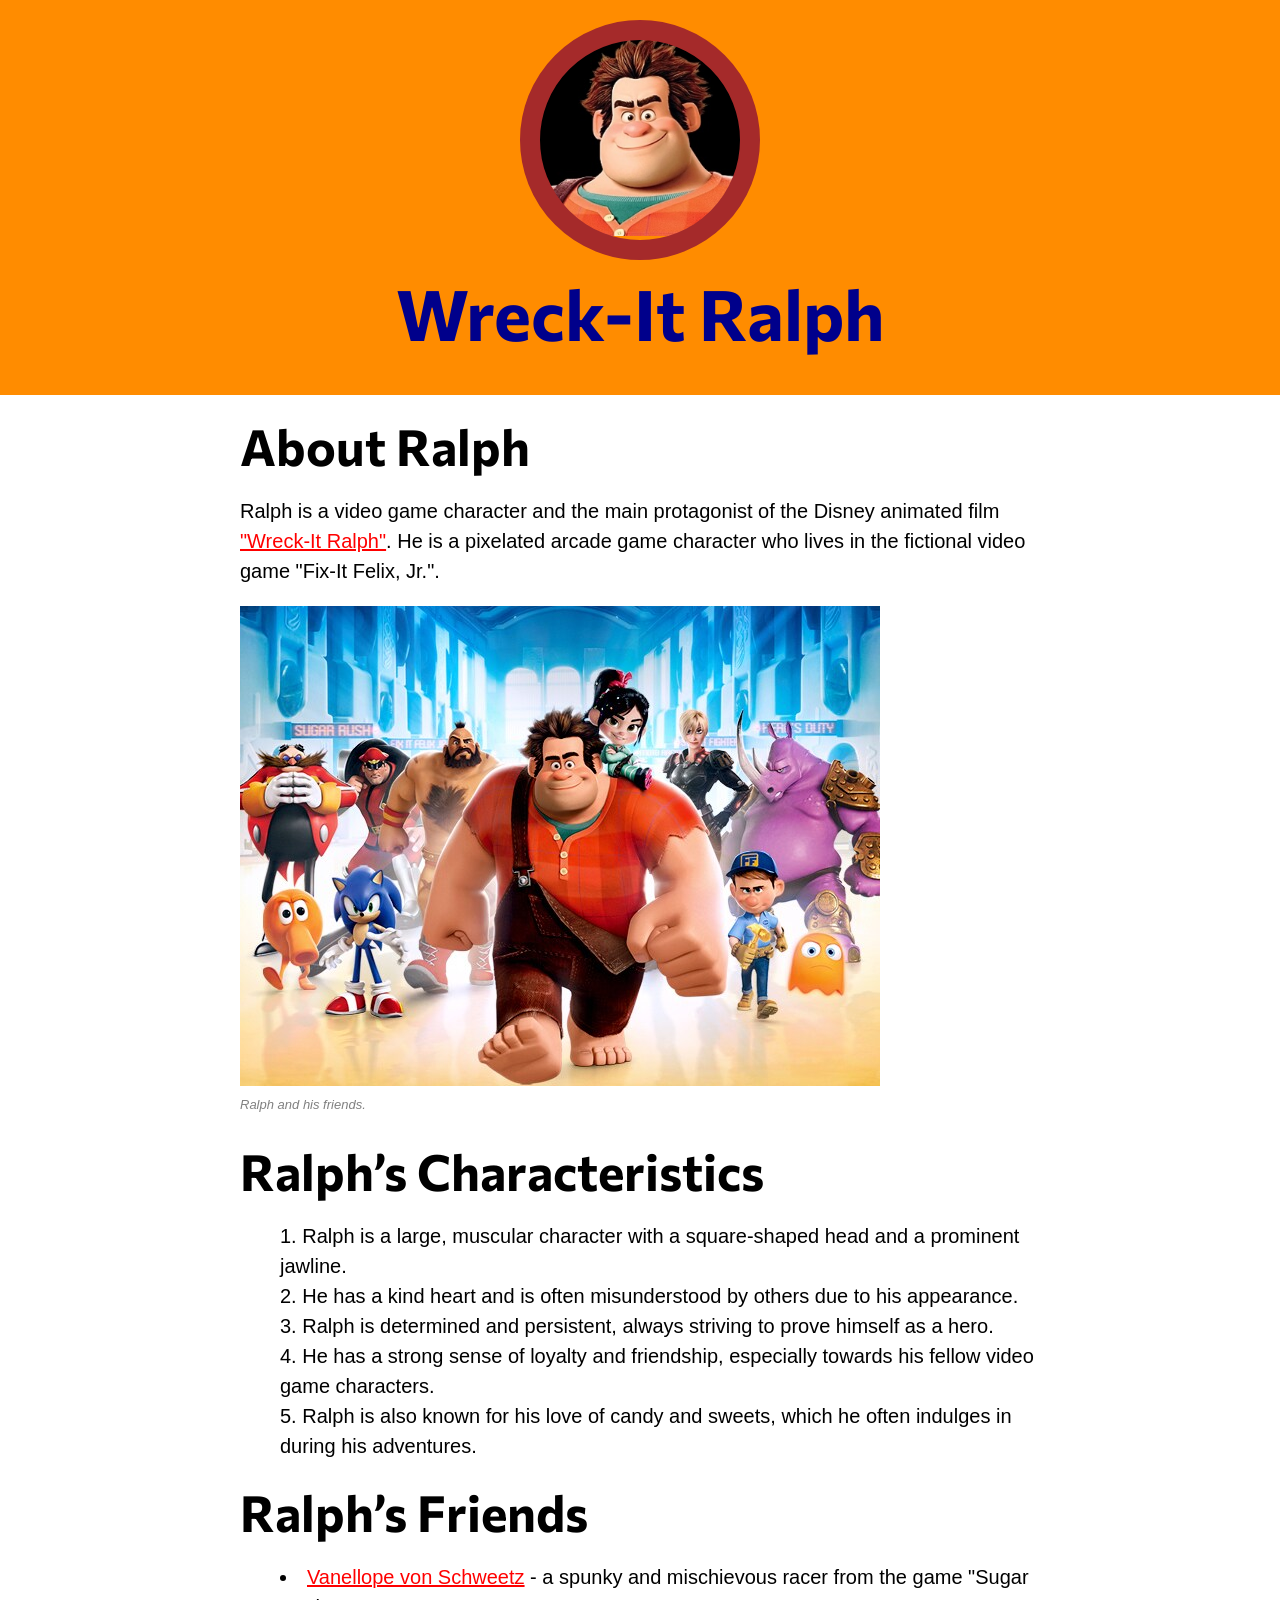
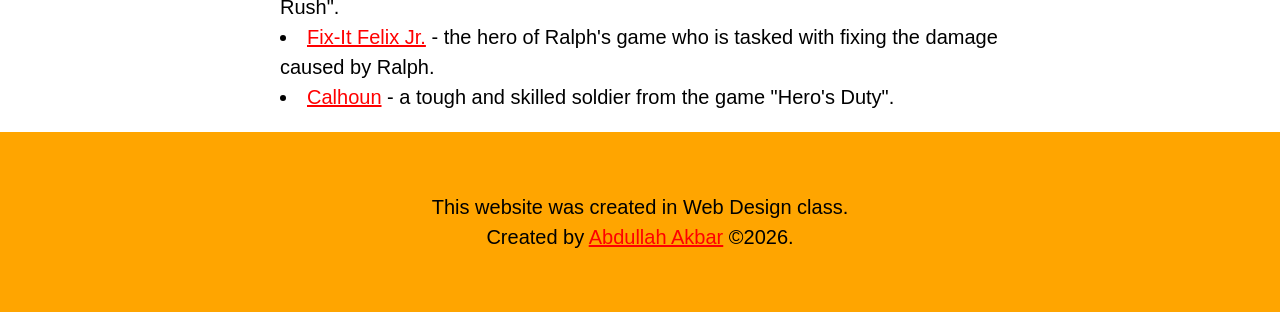
<file: index.html>
<!doctype html>
<html>
  <head>
    <meta charset="UTF-8" />
    <meta
      name="viewport"
      content="width=device-width, user-scalable=no, initial-scale=1.0"
    />
    <title>Wreck-It Ralph</title>
    <link rel="icon" href="./img/ralph-icon.jpeg" />
    <link rel="stylesheet" href="./css/style.css?v=2" />
  </head>
  <body>
    <!-- Header    -->
    <header>
      <div class="pfp"></div>
      <h1>Wreck-It Ralph</h1>
    </header>
    <!-- Main Content  -->
    <main>
      <h2>About Ralph</h2>
      <p>
        Ralph is a video game character and the main protagonist of the Disney
        animated film
        <a href="https://disney.fandom.com/wiki/Wreck-It_Ralph" target="_blank"
          >"Wreck-It Ralph"</a
        >. He is a pixelated arcade game character who lives in the fictional
        video game "Fix-It Felix, Jr.".
      </p>
      <img src="./img/aboutralph.jpeg" alt="About Ralph" />
      <p class="caption">Ralph and his friends.</p>
      <h2>Ralph&rsquo;s Characteristics</h2>
      <ol>
        <li>
          Ralph is a large, muscular character with a square-shaped head and a
          prominent jawline.
        </li>
        <li>
          He has a kind heart and is often misunderstood by others due to his
          appearance.
        </li>
        <li>
          Ralph is determined and persistent, always striving to prove himself
          as a hero.
        </li>
        <li>
          He has a strong sense of loyalty and friendship, especially towards
          his fellow video game characters.
        </li>
        <li>
          Ralph is also known for his love of candy and sweets, which he often
          indulges in during his adventures.
        </li>
      </ol>
      <h2>Ralph&rsquo;s Friends</h2>
      <ul>
        <li>
          <a href="./vanellope.html">Vanellope von Schweetz</a>
          - a spunky and mischievous racer from the game "Sugar Rush".
        </li>
        <li>
          <a
            href="https://disney.fandom.com/wiki/Fix-It_Felix_Jr."
            target="_blank"
            >Fix-It Felix Jr.</a
          >
          - the hero of Ralph's game who is tasked with fixing the damage caused
          by Ralph.
        </li>
        <li>
          <a href="https://disney.fandom.com/wiki/Calhoun" target="_blank"
            >Calhoun</a
          >
          - a tough and skilled soldier from the game "Hero's Duty".
        </li>
      </ul>
    </main>
    <!-- Footer  -->
    <footer>
      <div class="content">
        <p>
          This website was created in Web Design class. <br />Created by
          <a
            href="https://www.linkedin.com/in/abdullah-akbar-a3b919394/"
            target="_blank"
            >Abdullah Akbar</a
          >
          ©2026.
        </p>
      </div>
    </footer>
  </body>
</html>
</file>
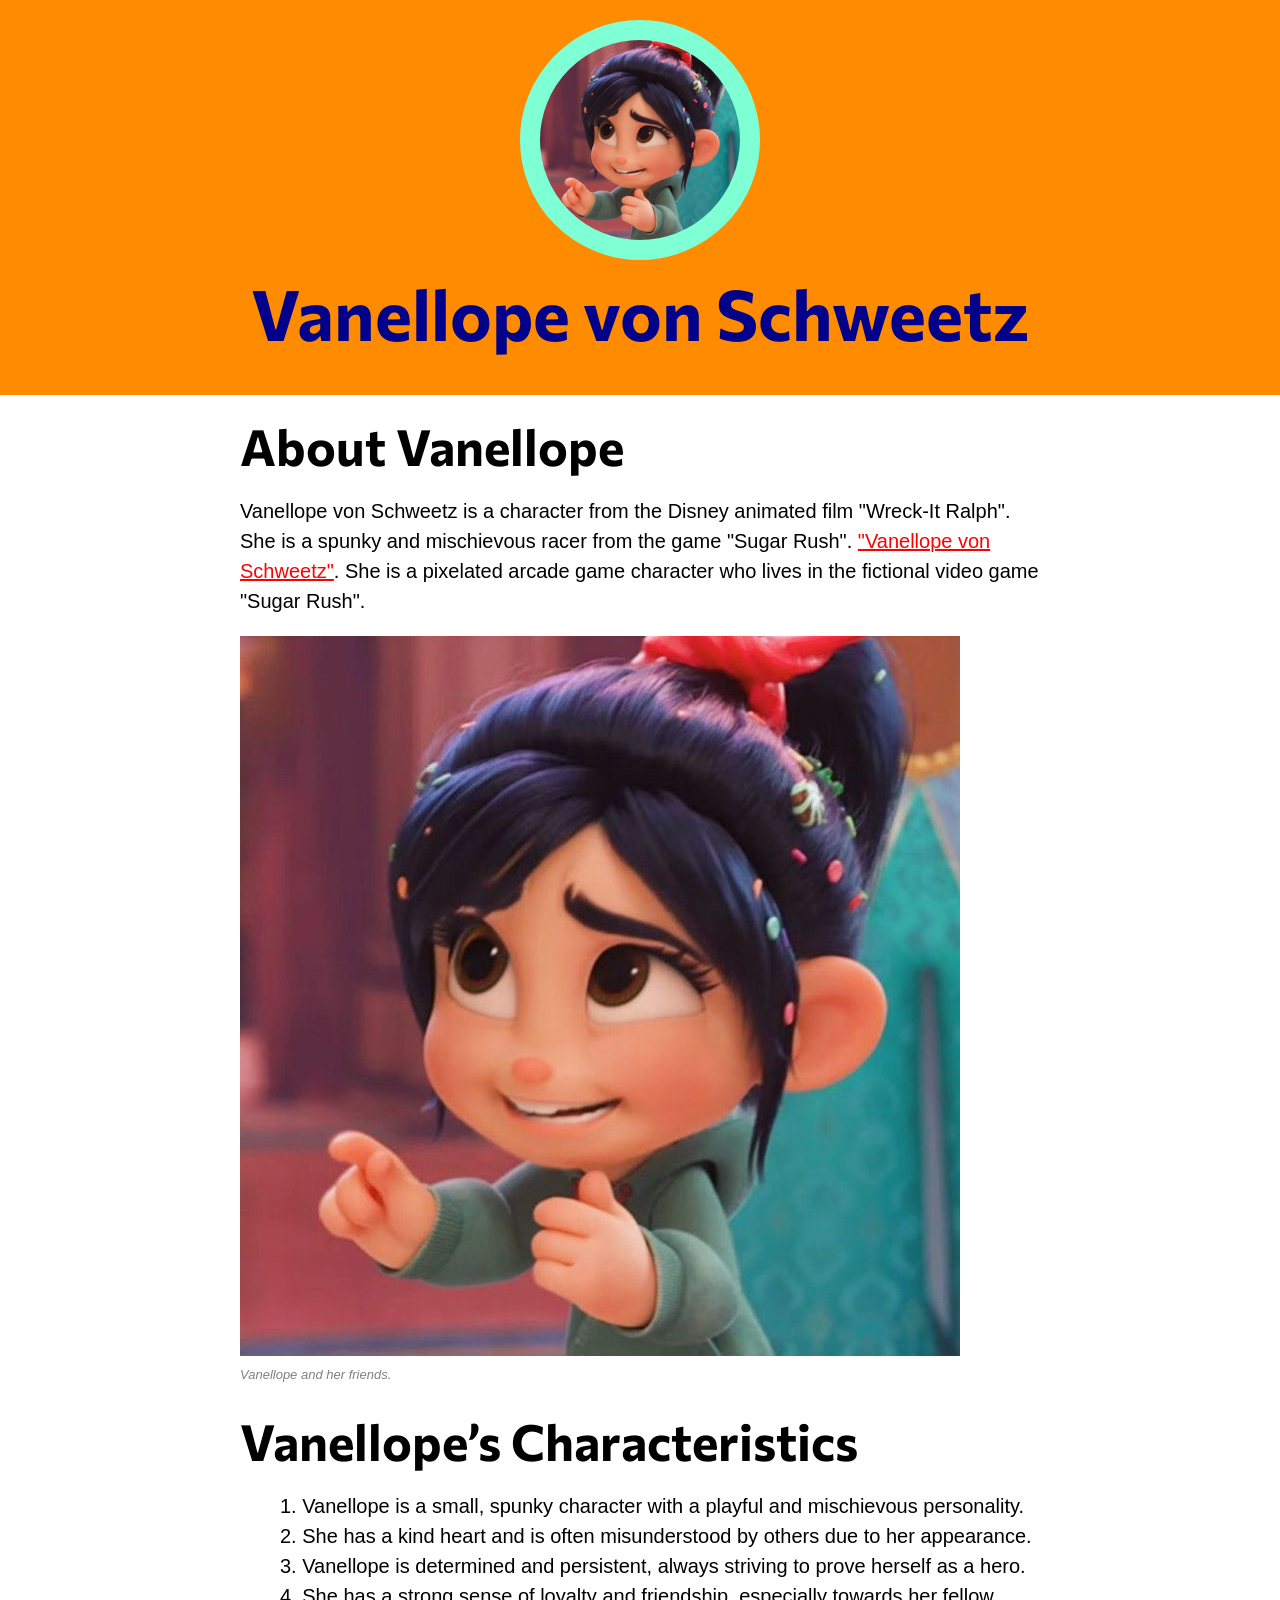
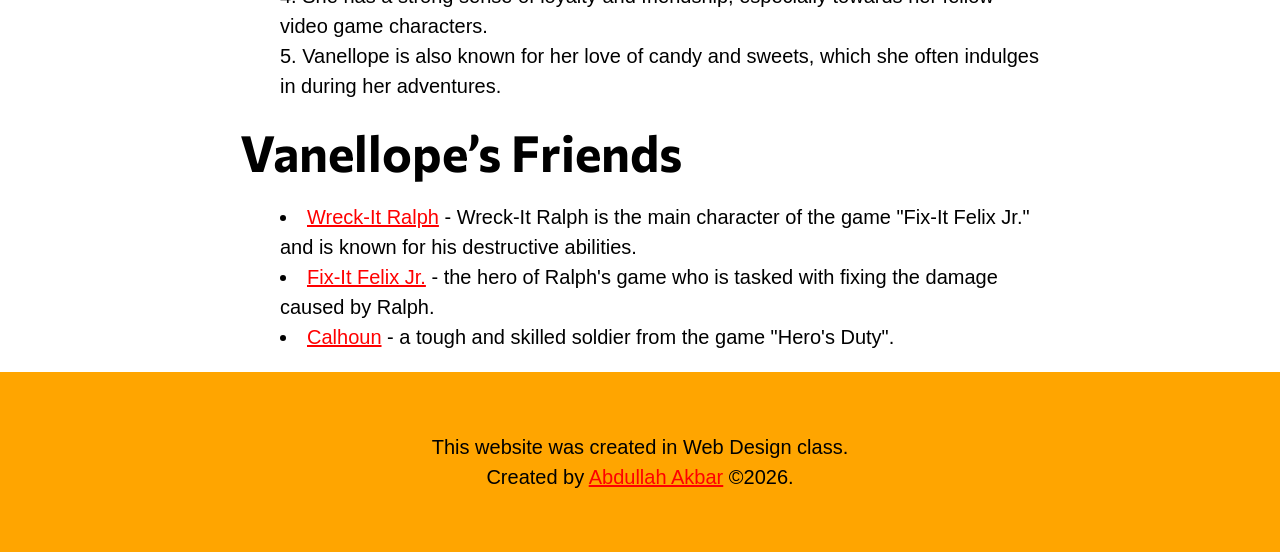
<file: vanellope.html>
<!doctype html>
<html>
  <head>
    <meta charset="UTF-8" />
    <meta
      name="viewport"
      content="width=device-width, user-scalable=no, initial-scale=1.0"
    />
    <title>Vanellope von Schweetz</title>
    <link rel="icon" href="./img/van-icon.jpeg" />
    <link rel="stylesheet" href="./css/style.css?v=2" />
  </head>
  <body>
    <!-- Header    -->
    <header>
      <div class="pfp vanellope"></div>
      <h1>Vanellope von Schweetz</h1>
    </header>
    <!-- Main Content  -->
    <main>
      <h2>About Vanellope</h2>
      <p>
        Vanellope von Schweetz is a character from the Disney animated film
        "Wreck-It Ralph". She is a spunky and mischievous racer from the game
        "Sugar Rush".
        <a
          href="https://disney.fandom.com/wiki/Vanellope_von_Schweetz"
          target="_blank"
          >"Vanellope von Schweetz"</a
        >. She is a pixelated arcade game character who lives in the fictional
        video game "Sugar Rush".
      </p>
      <img src="./img/van-big.jpeg" alt="About Vanellope" />
      <p class="caption">Vanellope and her friends.</p>
      <h2>Vanellope&rsquo;s Characteristics</h2>
      <ol>
        <li>
          Vanellope is a small, spunky character with a playful and mischievous
          personality.
        </li>
        <li>
          She has a kind heart and is often misunderstood by others due to her
          appearance.
        </li>
        <li>
          Vanellope is determined and persistent, always striving to prove
          herself as a hero.
        </li>
        <li>
          She has a strong sense of loyalty and friendship, especially towards
          her fellow video game characters.
        </li>
        <li>
          Vanellope is also known for her love of candy and sweets, which she
          often indulges in during her adventures.
        </li>
      </ol>
      <h2>Vanellope&rsquo;s Friends</h2>
      <ul>
        <li>
          <a href="./index.html">Wreck-It Ralph</a>
          - Wreck-It Ralph is the main character of the game "Fix-It Felix Jr."
          and is known for his destructive abilities.
        </li>
        <li>
          <a
            href="https://disney.fandom.com/wiki/Fix-It_Felix_Jr."
            target="_blank"
            >Fix-It Felix Jr.</a
          >
          - the hero of Ralph's game who is tasked with fixing the damage caused
          by Ralph.
        </li>
        <li>
          <a href="https://disney.fandom.com/wiki/Calhoun" target="_blank"
            >Calhoun</a
          >
          - a tough and skilled soldier from the game "Hero's Duty".
        </li>
      </ul>
    </main>
    <!-- Footer  -->
    <footer>
      <div class="content">
        <p>
          This website was created in Web Design class. <br />Created by
          <a
            href="https://www.linkedin.com/in/abdullah-akbar-a3b919394/"
            target="_blank"
            >Abdullah Akbar</a
          >
          ©2026.
        </p>
      </div>
    </footer>
  </body>
</html>
</file>
<file: css/style.css>
@import url("https://fonts.googleapis.com/css2?family=Commissioner:wght@100..900&display=swap");

body {
  font-family: arial, helvetica, sans-serif;
}

html,
body {
  margin: 0;
  padding: 0;
}
p,
ul,
ol {
  font-size: 20px;
  line-height: 30px;
}
ul,
ol {
  font-size: 20px;
  list-style-position: inside;
}
a {
  color: red;
}

a:hover {
  color: darkred;
}
a:active {
  color: darkblue;
}
a:visited {
  color: rgb(142, 49, 255);
}
p.caption {
  font-size: 13px;
  color: gray;
  margin: 0;
  font-style: oblique;
}
header {
  text-align: center;
  background-color: darkorange;
  padding: 20px;
}
header .pfp {
  width: 200px;
  height: 200px;
  border: 20px solid brown;
  border-radius: 50%;
  background-image: url("./../img/Ralphcrop.jpeg");
  background-repeat: no-repeat;
  background-position: -10px -4px;
  background-size: cover;
  margin: 0 auto;
}
header .pfp.vanellope {
  background-image: url("./../img/van-big.jpeg");
  background-position: 0px 0px;
  background-size: cover;
  border-color: aquamarine;
}
h1 {
  font-family: "Commissioner", sans-serif;
  font-optical-sizing: auto;
  font-weight: <weight>;
  font-size: 70px;
  margin: 10px 0 20px 0;
  color: darkblue;
}
h2 {
  font-family: "Commissioner", sans-serif;
  font-optical-sizing: auto;
  font-weight: <weight>;
  font-size: 50px;
  margin: 20px 0;
  color: black;
}
@media (max-width: 600px) {
  h1 {
    font-size: 50px;
  }
  h2 {
    font-size: 40px;
  }
}
main {
  max-width: 800px;
  margin: 0 auto;
  padding: 0 20px;
}
main img {
  max-width: 100%;
}
footer {
  padding: 40px;
  background-color: orange;
  text-align: center;
}
footer .content {
  max-width: 800px;
  margin: 0 auto;
  align-items: center;
}
@media (max-width: 600px) {
  footer p {
    font-size: 16px;
  }
}
</file>
